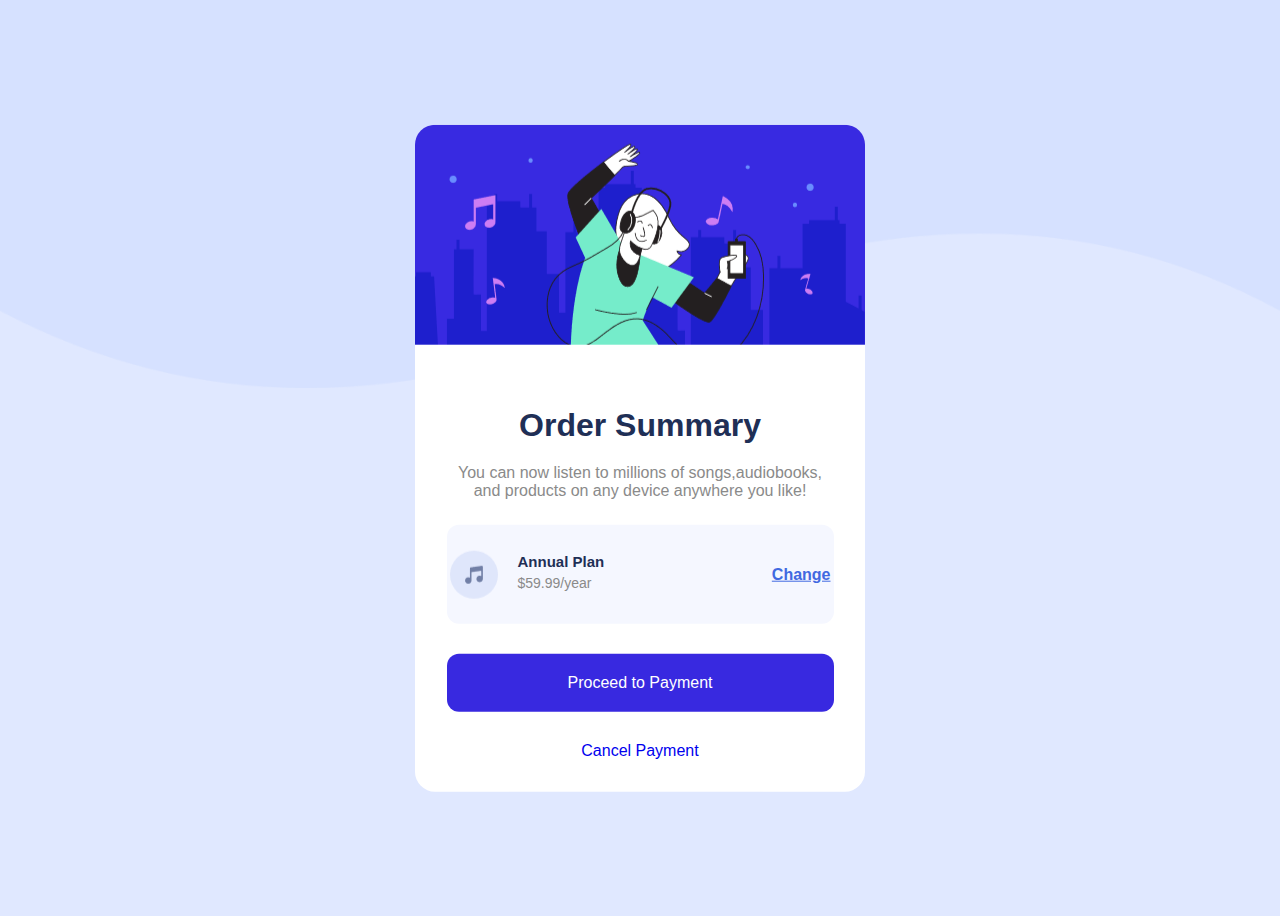
<file: index.html>
<!DOCTYPE html>
<html lang="en">
<head>
    <meta charset="UTF-8">
    <meta http-equiv="X-UA-Compatible" content="IE=edge">
    <meta name="viewport" content="width=device-width, initial-scale=1.0">
    <title>Order Summary card</title>
    <link rel="stylesheet" href="style.css">
</head>
<body>
    <div class="container">
        <div class="hero">
            <img src="2.png" alt="">
        </div>
        <div class="text-content">
            <h2 class="title">
                Order Summary
            </h2>
            <p class="subtitle">
                You can now listen to millions of songs,audiobooks, and products on any
                device anywhere you like!
            </p>
            <div class="plan-box">
                <div class="plan-box-left">
                    <img src= "5star.png" alt="">
                    <div class="plan">
                       <h5>Annual Plan</h5>
                       <p id="rupee">$59.99/year</p>
                    </div>
                </div>
                <a href="#">Change</a>
            </div>
            <a href="#" class="proceed-btn">Proceed to Payment</a>
            <a href="#" class="Cancel-btn">Cancel Payment</a>

        </div>

    </div>
    
</body>
</html>
</file>
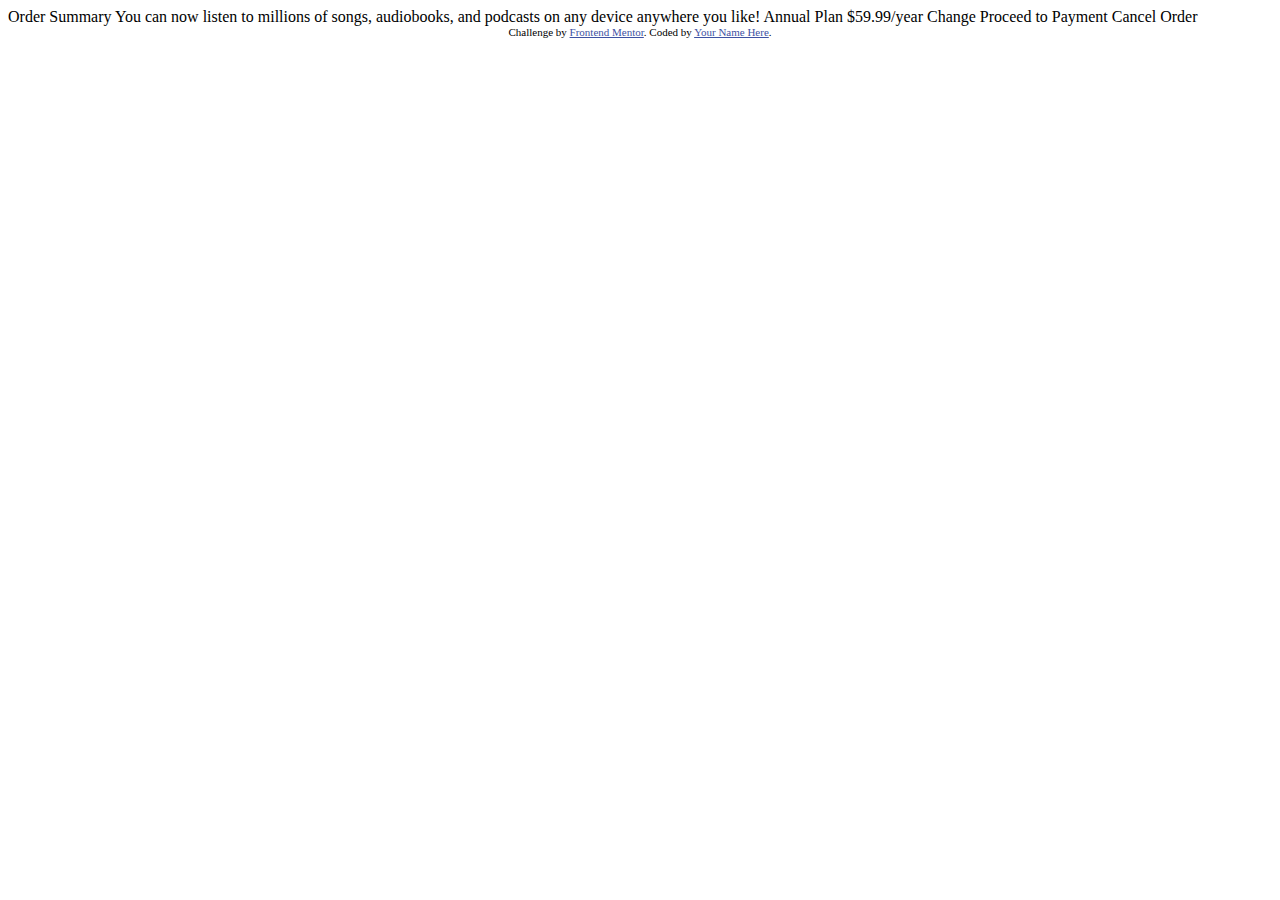
<file: order-summary-component-main/order-summary-component-main/index.html>
<!DOCTYPE html>
<html lang="en">
<head>
  <meta charset="UTF-8">
  <meta name="viewport" content="width=device-width, initial-scale=1.0"> <!-- displays site properly based on user's device -->

  <link rel="icon" type="image/png" sizes="32x32" href="./images/favicon-32x32.png">
  
  <title>Frontend Mentor | Order summary card</title>

  <!-- Feel free to remove these styles or customise in your own stylesheet 👍 -->
  <style>
    .attribution { font-size: 11px; text-align: center; }
    .attribution a { color: hsl(228, 45%, 44%); }
  </style>
</head>
<body>

  Order Summary

  You can now listen to millions of songs, audiobooks, and podcasts on any 
  device anywhere you like!

  Annual Plan
  $59.99/year

  Change

  Proceed to Payment
  Cancel Order
  
  <div class="attribution">
    Challenge by <a href="https://www.frontendmentor.io?ref=challenge" target="_blank">Frontend Mentor</a>. 
    Coded by <a href="#">Your Name Here</a>.
  </div>
</body>
</html>
</file>
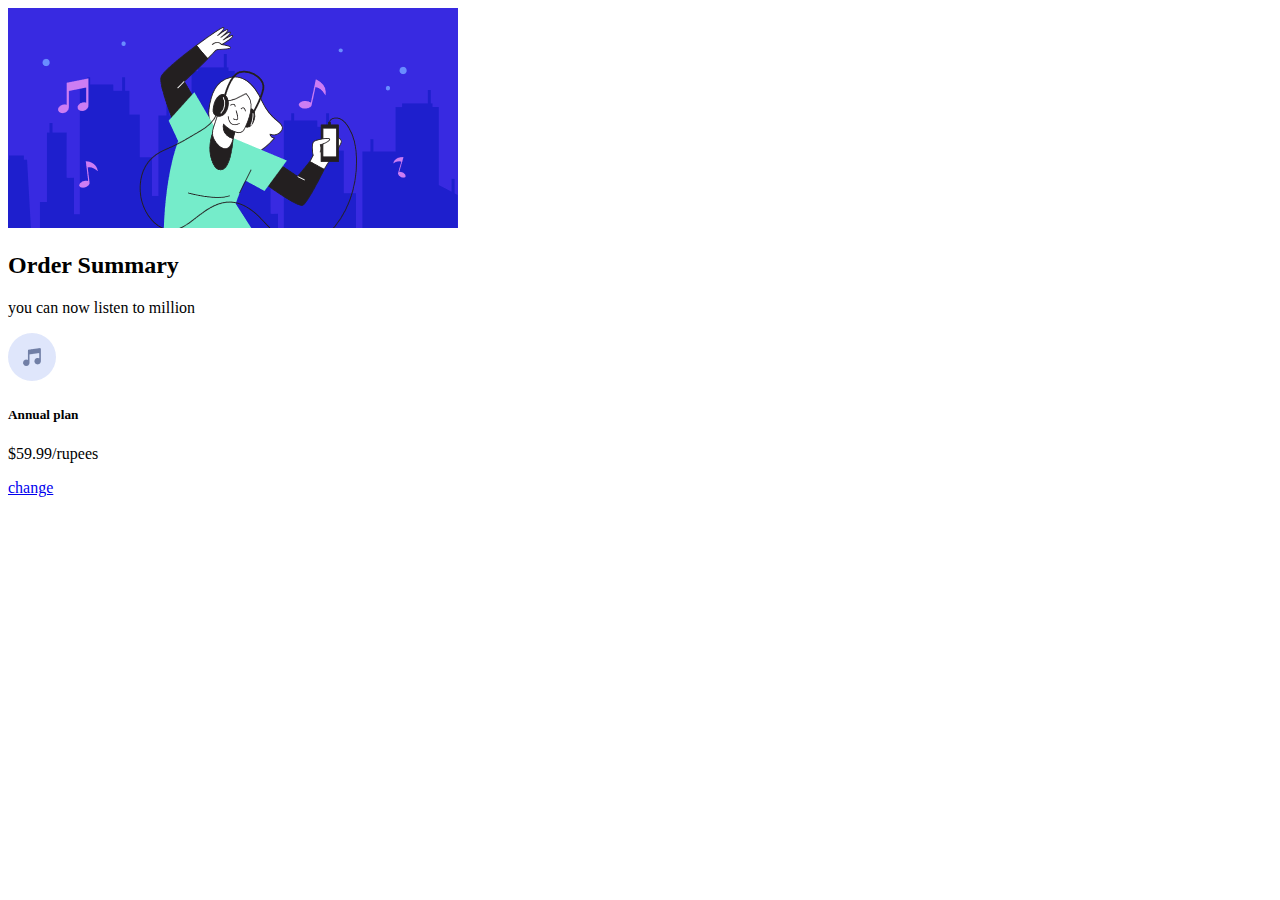
<file: iindex1.html>
<!DOCTYPE html>
<html lang="en">
<head>
    <meta charset="UTF-8">
    <meta http-equiv="X-UA-Compatible" content="IE=edge">
    <meta name="viewport" content="width=device-width, initial-scale=1.0">
    <title>Document</title>
</head>
<body>
    <div class="container">
                  <div class="hero">
                          <img src="2.png" alt="">
                  </div>
                 <div class="content">
                           <h2 class="title">Order Summary</h2>
                           <p class="subtitle">you can now listen to million </p>
                       <div class="plan">
                        <img src="5star.png">
                        <div>
                            <h5>Annual plan</h5>
                            <p>$59.99/rupees</p>
                        </div>
                        <a href="#">change</a>
                       </div>

        </div>
    </div>
    
</body>
</html>
</file>
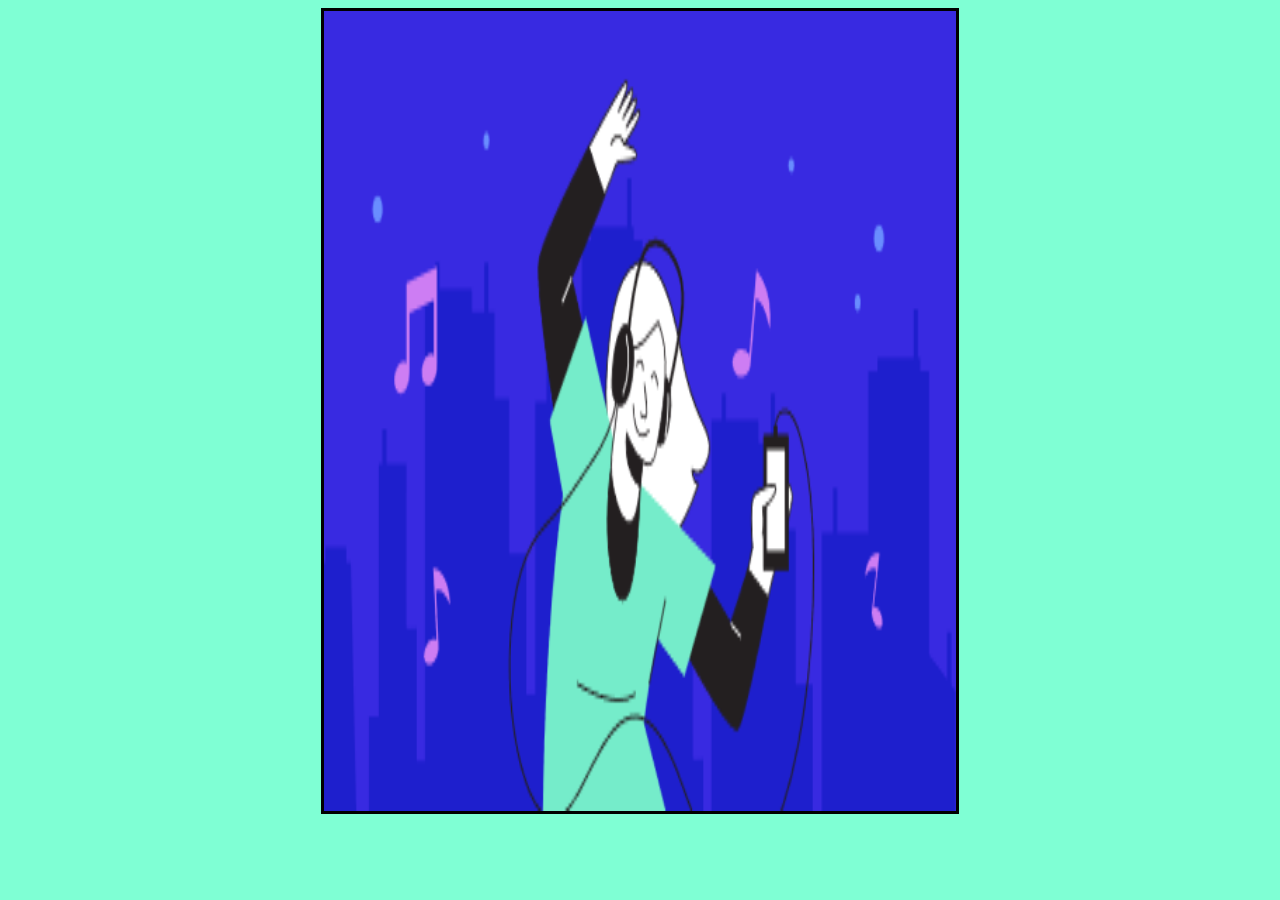
<file: Summary.html>
<!DOCTYPE html>
<html lang="en">
<head>
    
    <title>Document</title>
    <link rel="stylesheet" href="sum.css">
</head>
<body >
    <div>
        <div class="blue">
            <img src="2.png" alt="">
        </div>
        <div></div>
        
    </div>
    
</body>
</html>
</file>
<file: style.css>
.{
    margin:0;
    padding:0;
    box-sizing:border-box;
 }


body{
    font-family:'Red Hat Display',sans-serif;
    min-height: 100vh;
    background-image: url("4back.png");
    background-repeat: no-repeat;
    background-size:contain;
    background-color: hsl(225, 100%, 94%);
    position: relative;
    font-size: 16px;
}

.container{
    position:absolute;
    left: 50%;
    top:50%;
    transform: translate(-50%,-50%);
    max-width: 450px;
    background: #fff;
    border-radius: 20px;
    overflow:hidden;
}

.text-content{
    padding:7%;
    text-align: center;
}

.title{
    color:hsl(223, 47%, 23%);
    font-weight: 900;
    font-size: 32px;
    margin-bottom: 20px;
}

.text-content p.subtitle{
    color: #8a8a8a;
    margin-bottom: 25px;
}
.plan-box{
    background-color: hsl(225, 100%, 98%);
    border-radius: 12px;
    padding: 3px;
    display: flex;
    align-items: center;
    justify-content:space-between;
}
.plan-box-left{
    display: flex;
    align-items: center;
    text-align: left;
}
.plan-box-left div{
    margin-left: 20px;
}
.plan-box-left div h5{
    font-weight: 900;
    font-size: 15px;
    color: hsl(223, 47%, 23%);
}
.plan-box-left div p{
    font-size: 14px;
    color: #8a8a8a;
}

.plan-box a{
    font-weight: 900;
    color: hsl(223, 47%, 23%);
    transition: color .3s ease;
}
.plan-box a:hover{
    text-decoration: none;
    color: hsl(245, 75%,52%);
}
a.proceed-btn{
    display: block;
    text-decoration: none;
    color: #fff;
    background-color: hsl(245, 75%, 52%);
    padding: 20px 0;
    border-radius: 12px;
    margin: 30px 0;
    transition:background-color .3s ease;
}
a.proceed-btn:hover{
    background-color: hsl(224, 23%, 55%);
}
a.Cancel-btn {
    text-decoration: none;
}
.plan-box-left div h5 {
    font-weight: 900;
    font-size: 15px;
    margin-bottom: 10px;
    color: hsl(223, 47%, 23%);
}
.plan-box-left div p {
    font-size: 14px;
    color: #8a8a8a;
    margin: 10px;
    margin-left: 0px;
    margin-top: -5px;
}
.plan-box a {
    font-weight: 900;
    color: royalblue;
    transition: color .3s ease;
}
.plan{
    margin-bottom: 20px;
}
a.cancel-btn{
    color: hsl(224, 23%, 55%);
    text-decoration:none;
    font-weight: 900;
    transition: color .3s ease;
}
a.cancel-btn:hover{
    color: hsl(223, 47%, 23%);
}

@media only screen and (max-width:425px) {
    body{
        background-image: url("6.png");
        font-size: 14px;
    }
    

    .container{
        max-width: 95%;

    }
    .title{
        font-size: 23px;
    }
     div-plan-box{
            padding:12px;
    }
    .plan-box-left div{
        margin-left: 10px;
    }

    a.proceed-btn,
    a.cancel-btn,
    .plan-box a{
        font-size: 13px;
    }
    .text-content{
        padding: 9% 7%;
    }
    
}
</file>
<file: sum.css>
body {
    background-color: aquamarine;
}

.blue {
    background-color: white;
    display: flex;
    border: solid black;
    width: 50%;
    height: 100%;
    margin: auto;
    align-content: center;
}
img{
    width: 100%;
    height: 800px;
}
</file>
